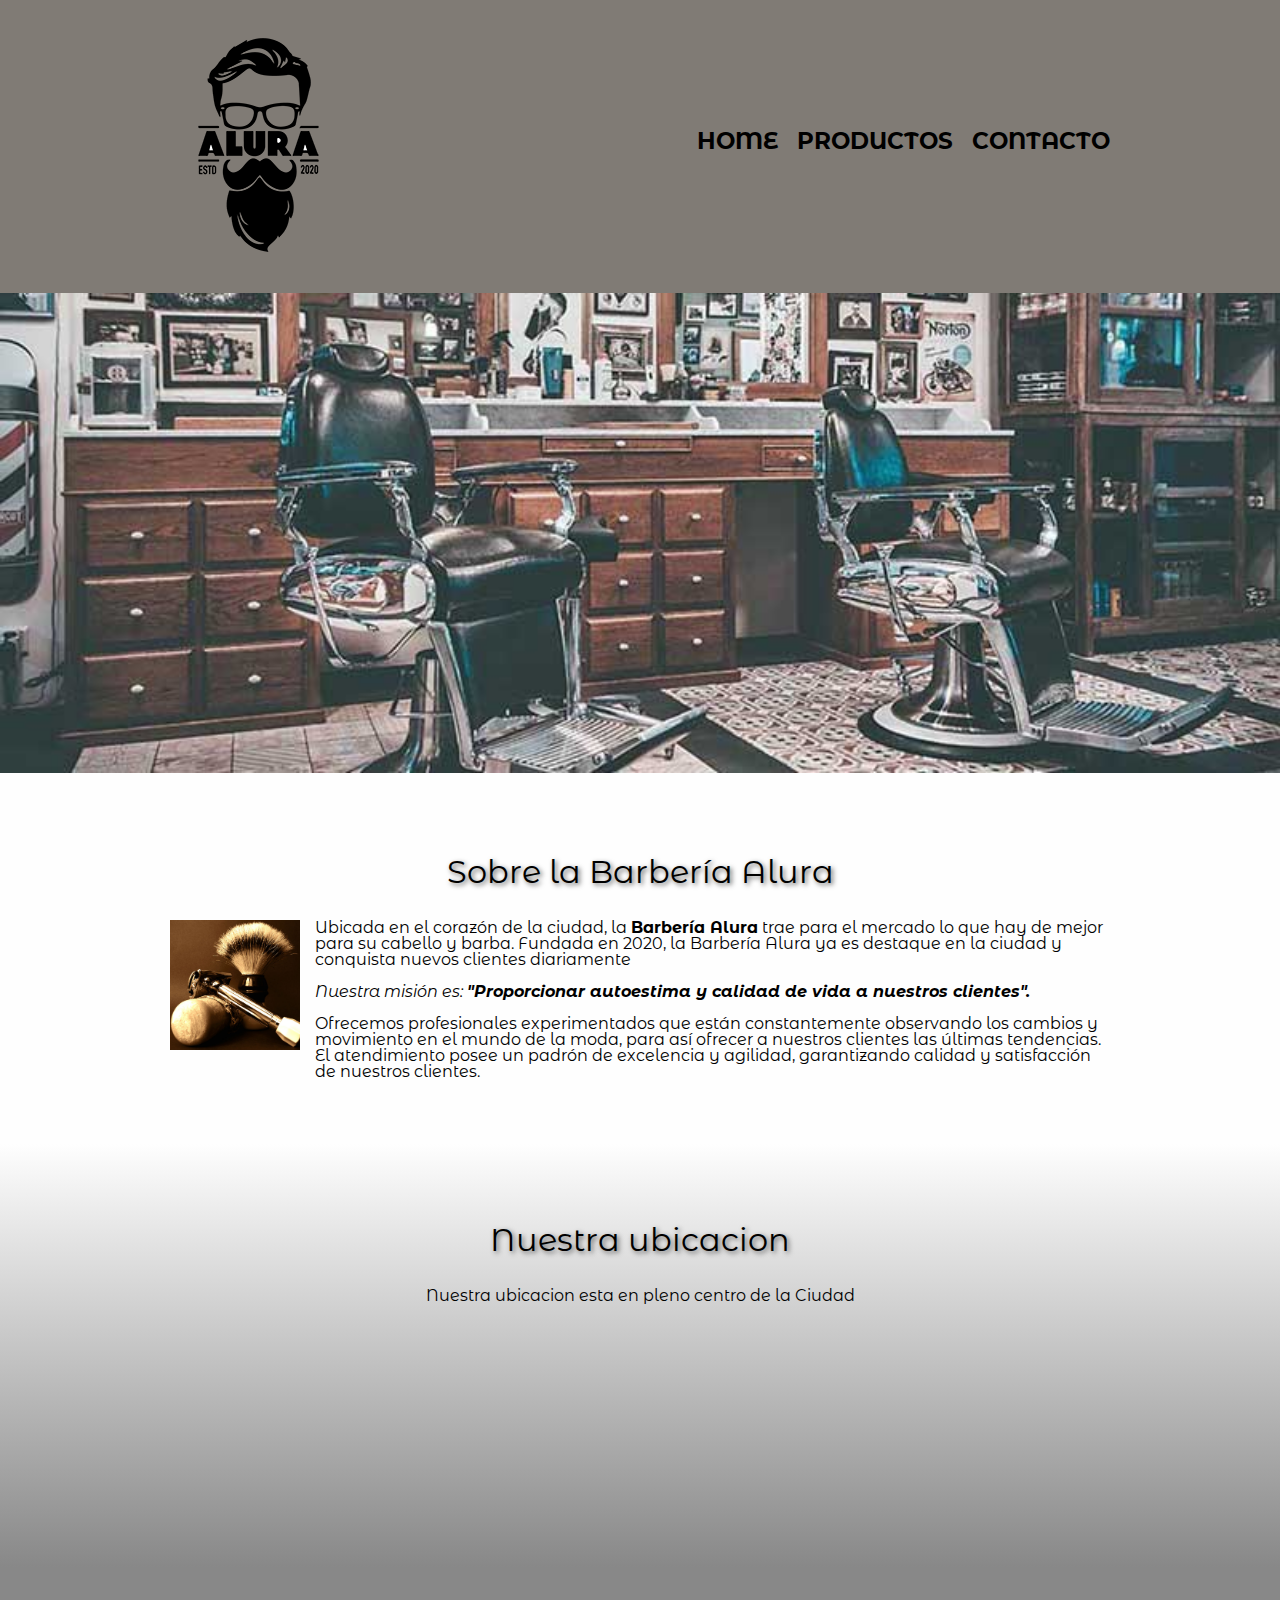
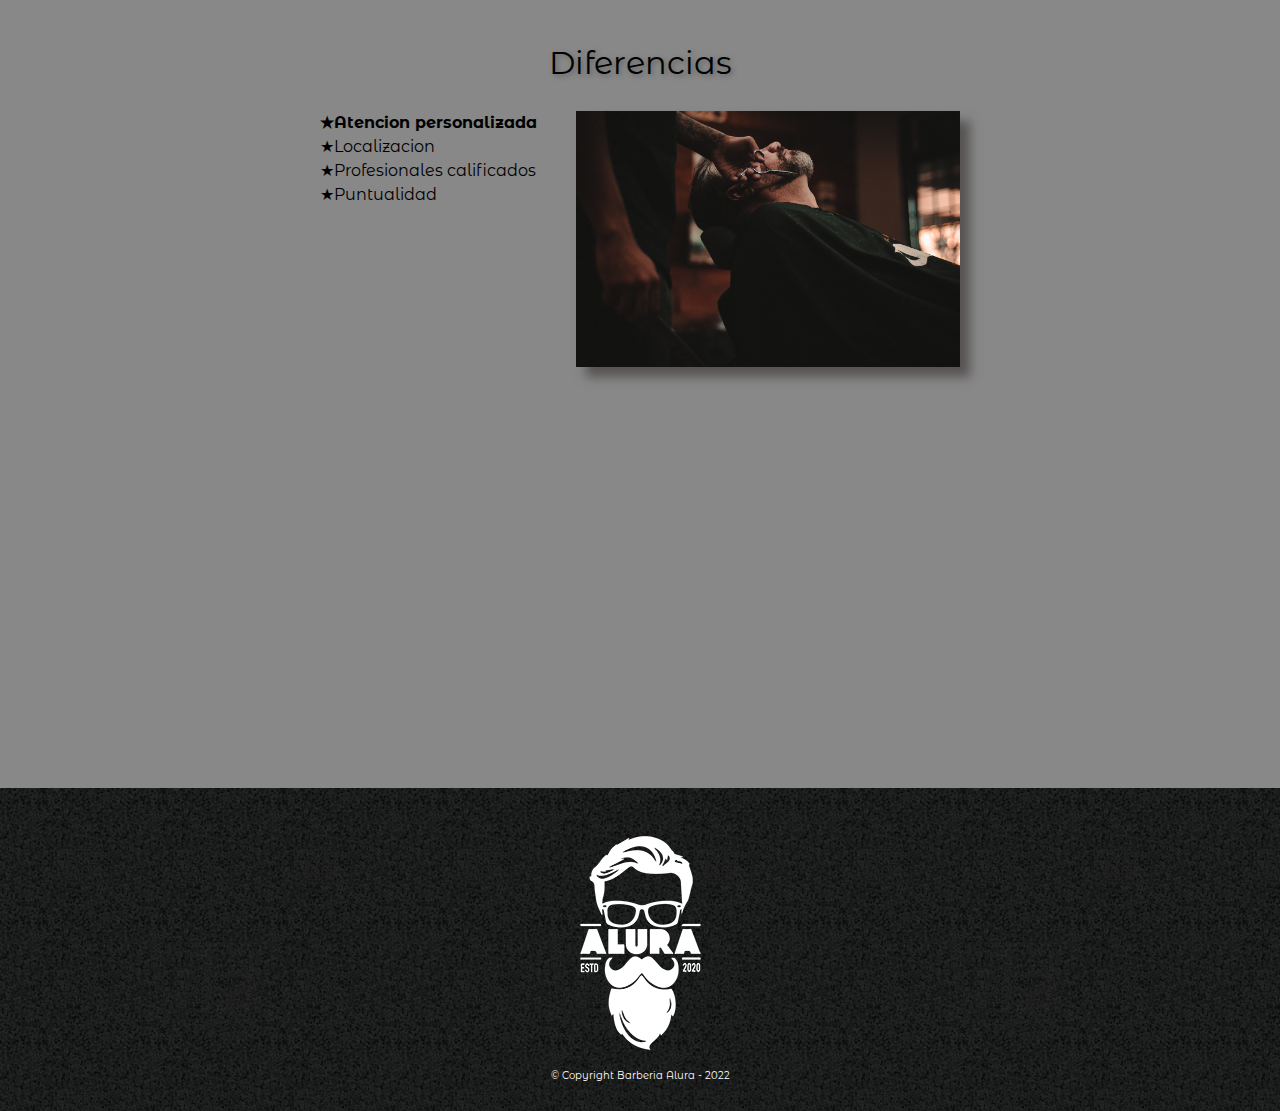
<file: index.html>
<!DOCTYPE html>
<html lang="es">
    <head>
        <title>Barberia Proyect</title>
        <meta charset="UTF-8">
        <meta name="viewport" content="width=device-width">
        
        <link href="https://fonts.googleapis.com/css2?family=Montserrat+Alternates:wght@100&display=swap" rel="stylesheet">

        <link rel="stylesheet" href="css/reset.css">
        <link rel="stylesheet" href="css/style.css">

    </head>
    <body>
        <header>
            <div class="navegacion">
                <h1><img src="img/imagenes/logo.png" alt="logo barberia"></h1>
                <nav>
                    <ul>
                        <li><a href="index.html">Home</a></li>
                        <li><a href="productos.html">Productos</a></li>
                        <li><a href="contacto.html">Contacto</a></li>
                    </ul>
                </nav>
            </div>
        </header>
        

        <main>
            <img id="banner" src="/img/banner.jpg">
       
            <section class="principal">
                <h2 id="tituloPrincipal">Sobre la Barbería Alura</h2>

                <img class="utensilios" src="img/utensilios[1].jpg" alt="utensilios de un barbero">
                
                <p id="info">Ubicada en el corazón de la ciudad, la <strong>Barbería Alura</strong> trae para el mercado lo que hay de mejor para su cabello y barba. Fundada en 2020, la Barbería Alura ya es destaque en la ciudad y conquista nuevos clientes diariamente</p>
        
                <p id="mision"><em>Nuestra misión es: <strong>"Proporcionar autoestima y calidad de vida a nuestros clientes".</strong></em></p>
        
                <p id="extra">Ofrecemos profesionales experimentados que están constantemente observando los cambios y movimiento en el mundo de la moda, para así ofrecer a nuestros clientes las últimas tendencias. El atendimiento posee un padrón de excelencia y agilidad, garantizando calidad y 
                satisfacción de nuestros clientes. </p>
            </section>

            <section id="mapa">
                <h2 id="tituloPrincipal">Nuestra ubicacion</h2>
                <p>Nuestra ubicacion esta en pleno centro de la Ciudad</p>
                <div class="mapaContenido">
                    <iframe src="https://www.google.com/maps/embed?pb=!1m18!1m12!1m3!1d3656.4498404748983!2d-46.63452058507005!3d-23.588194784669614!2m3!1f0!2f0!3f0!3m2!1i1024!2i768!4f13.1!3m3!1m2!1s0x94ce5a2b2ed7f3a1%3A0xab35da2f5ca62674!2sCaelum%20-%20Education%20and%20Innovation!5e0!3m2!1ses!2sar!4v1649705737241!5m2!1ses!2sar" width="100%" height="55%" style="border:0;" allowfullscreen="" loading="lazy" referrerpolicy="no-referrer-when-downgrade"></iframe>
                </div>
            </section>
            
            <section class="diferencias">
                <h3 id="tituloPrincipal">Diferencias</h3>
                <div class="contenidoDiferencias">
                    <ul class="listaDiferencias">
                        <li class="item">Atencion personalizada</li>
                        <li class="item">Localizacion</li>
                        <li class="item">Profesionales calificados</li>
                        <li class="item">Puntualidad</li>
                    </ul><img class="imagenDiferencias" src="img/diferenciales/diferenciales.jpg">
                </div>
                <div class="video">
                    <iframe width="100%" height="315" src="https://www.youtube.com/embed/wcVVXUV0YUY" frameborder="0" allow="accelerometer; autoplay; clipboard-write; encrypted-media; gyroscope; picture-in-picture" allowfullscreen></iframe>
                </div>
            </section>    
        </main>

        <footer>
            <img src="img/imagenes/logo-blanco.png" alt="logo barberia">
            <p id="textoFooter">&copy; Copyright Barberia Alura - 2022</p>
        </footer>

    </body>
</html>
</file>
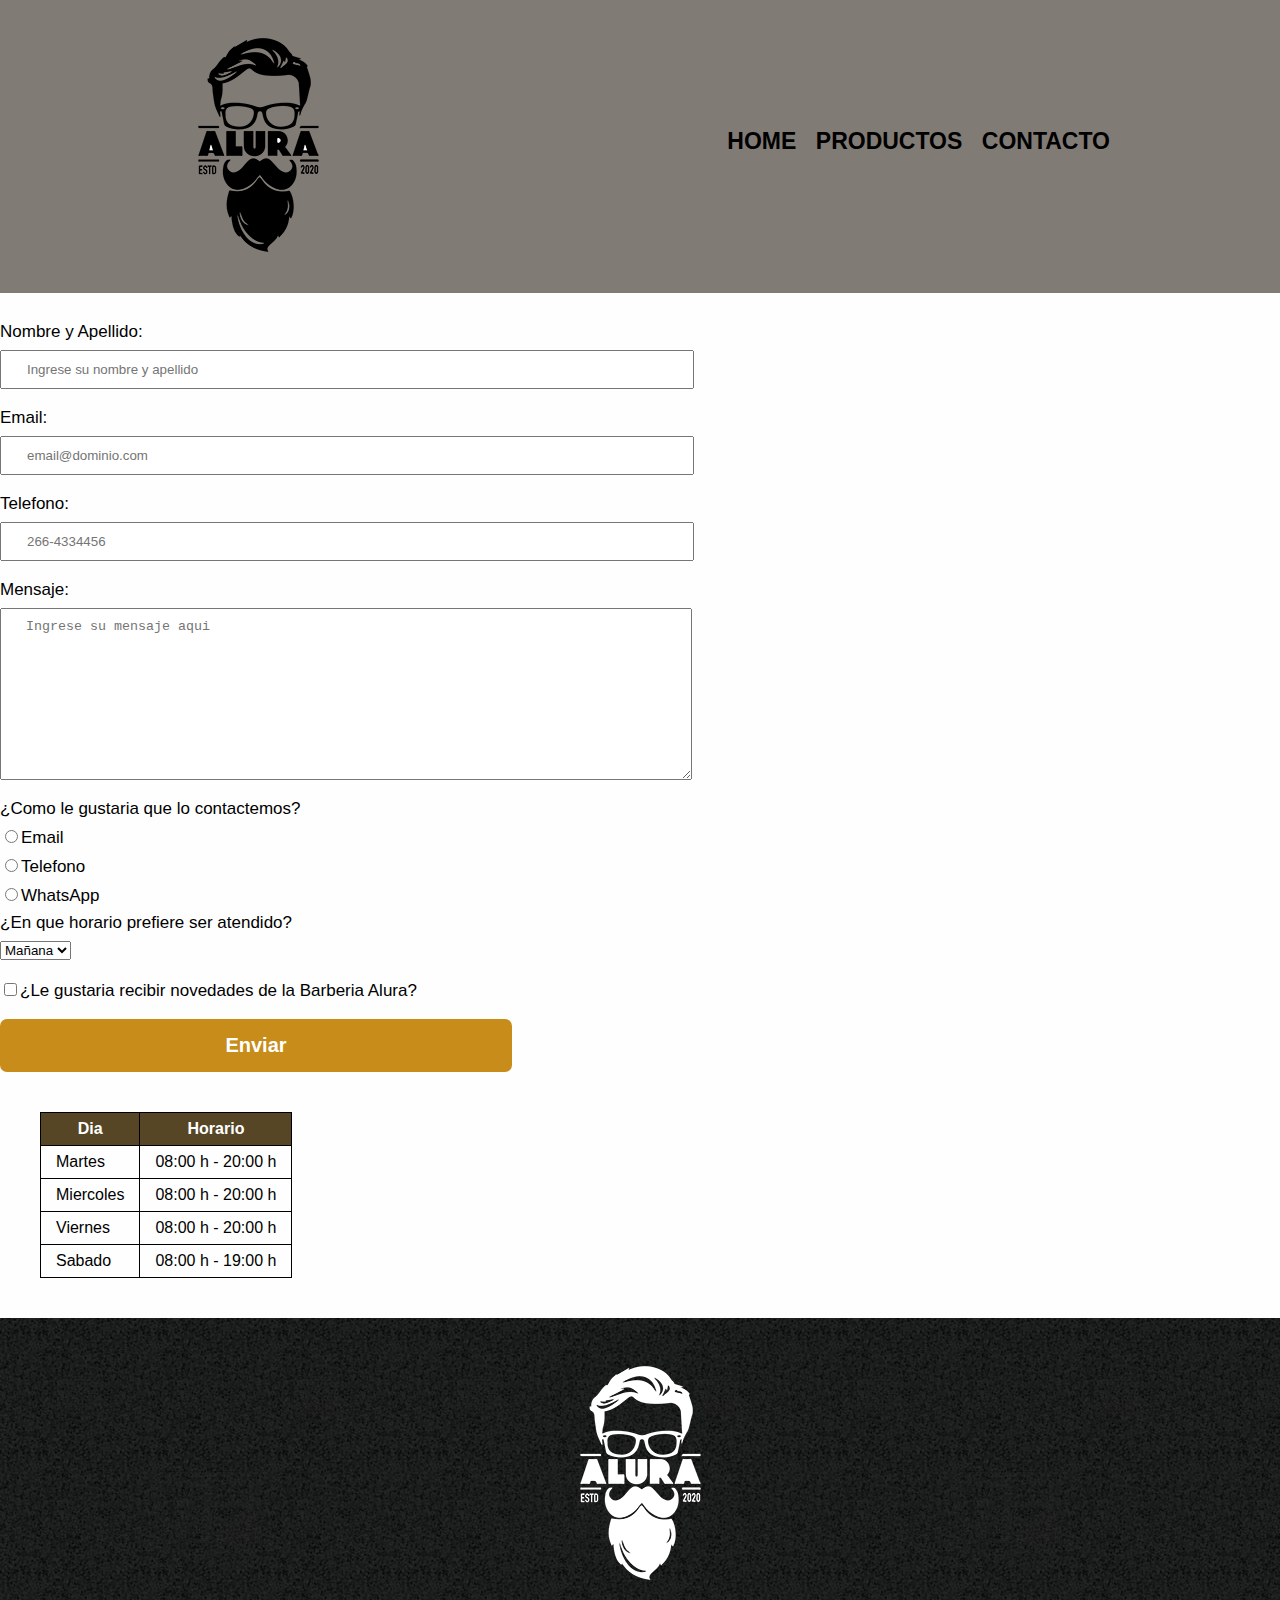
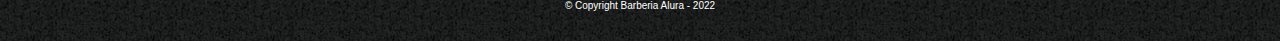
<file: contacto.html>
<!DOCTYPE html>
<html>
    <head>
        <title>Productos Barberia</title>
        <meta charset="UTF-8">
        <link rel="stylesheet" href="css/reset.css">
        <link rel="stylesheet" href="css/style.css">
    </head>
    <body>
        <header>
            <div class="navegacion">
                <h1><img src="img/imagenes/logo.png" alt="logo barberia"></h1>
                <nav>
                    <ul>
                        <li><a href="index.html">Home</a></li>
                        <li><a href="productos.html">Productos</a></li>
                        <li><a href="contacto.html">Contacto</a></li>
                    </ul>
                </nav>
            </div>
        </header>

        <main>
            <form action="">
                <label for="nombreYapellido">Nombre y Apellido:</label>
                <input type="text" class="inputPadron" name="nombreYapellido" id="nombreYapellido" placeholder="Ingrese su nombre y apellido" required>
                
                <label for="email">Email:</label>
                <input type="email" class="inputPadron" name="email" id="email" placeholder="email@dominio.com" required>
                
                <label for="telefono">Telefono:</label>
                <input type="tel" class="inputPadron" name="telefono" id="telefono" placeholder="266-4334456" required>
                
                <label for="mensaje">Mensaje:</label>
                <textarea class="inputPadron" name="mensaje" id="mensaje" cols="70" rows="10" placeholder="Ingrese su mensaje aqui"></textarea>
                
                <fieldset>
                    <legend>¿Como le gustaria que lo contactemos?</legend>
                    <label for="radioEmail"><input type="radio" name="contacto" id="radioEmail" value="Email">Email</label>
        
                    <label for="radioTelefono"><input type="radio" name="contacto" id="radioTelefono" value="Telefono">Telefono</label>
                        
                    <label for="radioWhatsApp"><input type="radio" name="contacto" id="radioWhatsApp" value="WhatsApp">WhatsApp</label>
                </fieldset>

                <fieldset>
                    <legend>¿En que horario prefiere ser atendido?</legend>
                    <select name="horaAtencion" id="horaAtencion">
                        <option value="mañana">Mañana</option>
                        <option value="tarde">Tarde</option>
                        <option value="noche">Noche</option>
                    </select>    
                </fieldset>

                <label class="checkbox" for="novedades"><input type="checkbox" name="novedades" id="novedades">¿Le gustaria recibir novedades de la Barberia Alura?</label>

                <input type="submit" name="submit" id="enviar" value="Enviar">
            </form>

            <table>
                <thead>
                    <tr>
                        <th>Dia</th>
                        <th>Horario</th>
                    </tr>
                </thead>
                <tbody>
                    <tr>
                        <td>Martes</td>
                        <td>08:00 h - 20:00 h</td>
                    </tr>
                    <tr>
                        <td>Miercoles</td>
                        <td>08:00 h - 20:00 h</td>
                    </tr>
                    <tr>
                        <td>Viernes</td>
                        <td>08:00 h - 20:00 h</td>
                    </tr>
                    <tr>
                        <td>Sabado</td>
                        <td>08:00 h - 19:00 h</td>
                    </tr>
                </tbody>
            </table>

        </main>

        <footer>
            <img src="img/imagenes/logo-blanco.png" alt="logo barberia">
            <p id="textoFooter">&copy; Copyright Barberia Alura - 2022</p>
        </footer>
    </body>
</html>
</file>
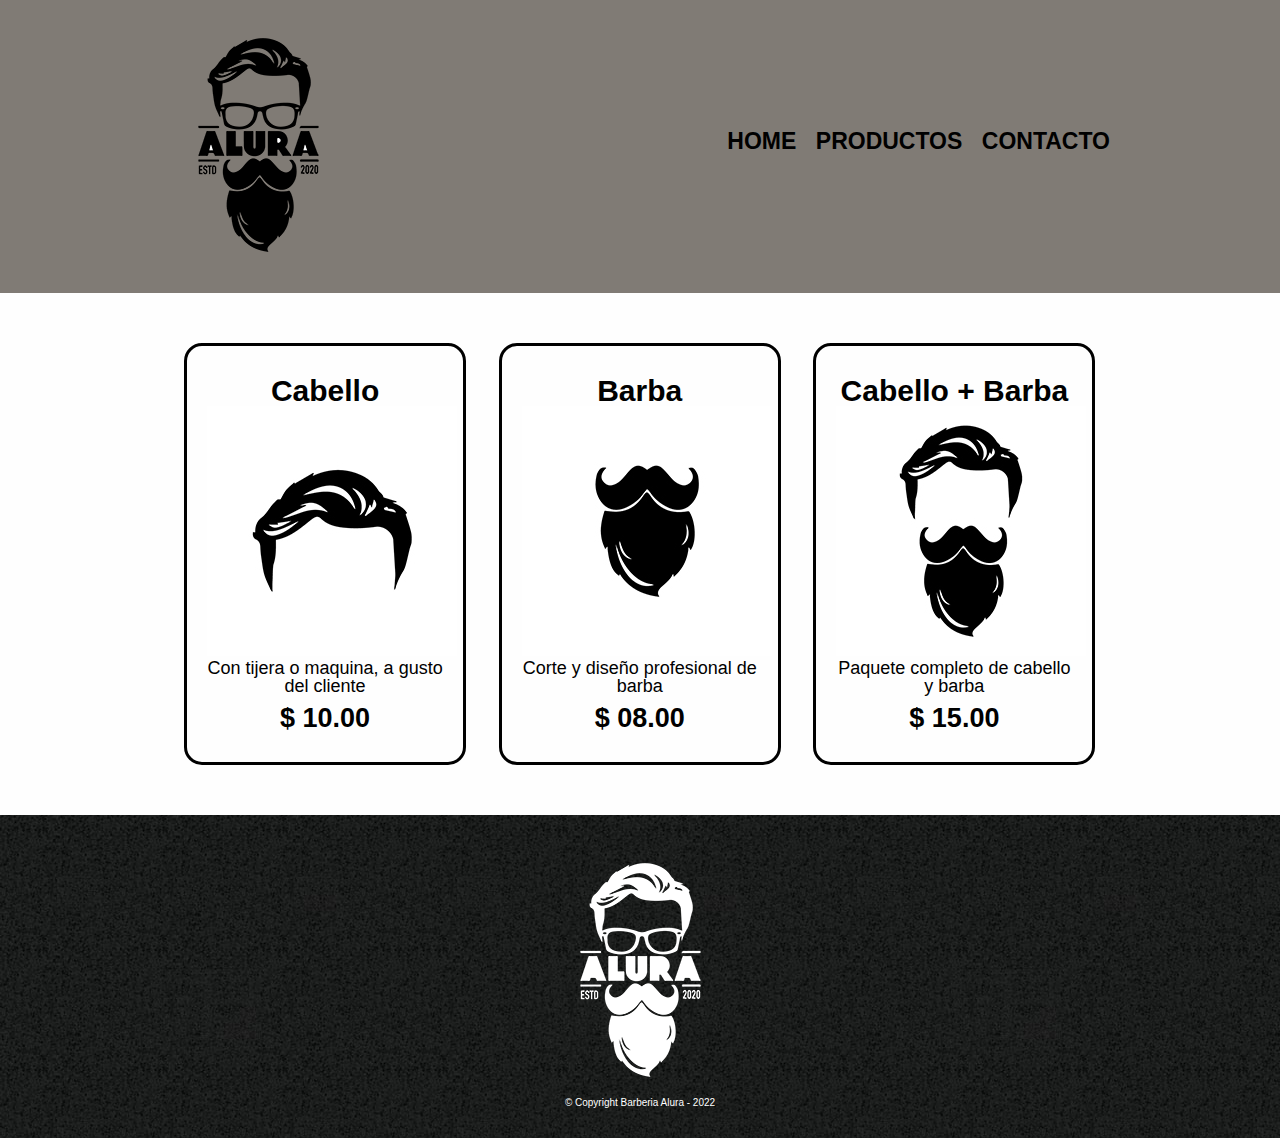
<file: productos.html>
<!DOCTYPE html>
<html>
    <head>
        <title>Productos Barberia</title>
        <meta charset="UTF-8">
        <link rel="stylesheet" href="css/reset.css">
        <link rel="stylesheet" href="css/style.css">
    </head>
    <body>
        <header>
            <div class="navegacion">
                <h1><img src="img/imagenes/logo.png" alt="logo-barberia"></h1>
                <nav>
                    <ul>
                        <li><a href="index.html">Home</a></li>
                        <li><a href="productos.html">Productos</a></li>
                        <li><a href="contacto.html">Contacto</a></li>
                    </ul>
                </nav>
            </div>
        </header>

        <main>
            <ul class="productos">
                <li>
                    <h2>Cabello</h2>
                    <img src="img/imagenes/cabello.jpg" alt="cabelloImagen">
                    <p class="descripcionProducto">Con tijera o maquina, a gusto del cliente</p>
                    <p class="precioProducto">$ 10.00</p>
                </li>
                <li>
                    <h2>Barba</h2>
                    <img src="img/imagenes/barba.jpg" alt="barbaImagen">
                    <p class="descripcionProducto">Corte y diseño profesional de barba</p>
                    <p class="precioProducto">$ 08.00</p>
                </li>
                <li>
                    <h2>Cabello + Barba</h2>
                    <img src="img/imagenes/cabello+barba.jpg" alt="cabelloYBarbaImagen">
                    <p class="descripcionProducto">Paquete completo de cabello y barba</p>
                    <p class="precioProducto">$ 15.00</p>
                </li>
            </ul>
            
        </main>

        <footer>
            <img src="img/imagenes/logo-blanco.png" alt="logoBlanco">
            <p id="textoFooter">&copy; Copyright Barberia Alura - 2022</p>
        </footer>
    </body>
</html>
</file>
<file: css/style.css>
body {
    font-family: 'Montserrat Alternates', sans-serif;
    background-color: #FEFEFE;
}

header {
    background-color: rgb(128, 123, 117);
    padding: 20px 0px;
}

.navegacion {
    width: 940px;
    position: relative;
    margin: 0 auto;
}

nav {
    position: absolute;
    top: 110px;
    right: 0;
}

nav li {
    display: inline;
    margin: 0 0 0 15px;
}

nav a {
    text-transform: uppercase;
    color: black;
    font-weight: bold;
    font-size: 23px;
    text-decoration: none;
}

nav a:hover{
    color: #c78c19;
    text-decoration: underline;
}

.productos {
    width: 940px;
    margin: 0 auto;
    padding: 50px;
}

.productos li {
    display: inline-block;
    width: 30%;
    text-align: center;
    align-items: center;
    vertical-align: top;
    margin: 0 1.5%;
    padding: 30px 20px;
    box-sizing: border-box;
    border-width: 3px;
    border-style: solid;
    border-color: black;
    border-radius: 18px;
}

.productos li:hover{
    border-color: #c78c19;
}

.productos li:active{
    border-color: #088c19;
}

.productos h2 {
    font-size: 30px;
    font-weight: bold;
}

.productos li:hover h2{
    font-size: 33px;
}

.descripcionProducto {
    font-size: 18px;
}

.precioProducto {
    font-size: 27px;
    font-weight: bold;
    margin-top: 10px;
}

form {
    margin: 30px 0;
}

form label, form legend {
    display: block;
    font-size: 17px;
    margin: 0 0 10px;
}

.inputPadron {
    display: block;
    margin: 0 0 20px;
    padding: 10px 25px;
    width: 50%;
}

.checkbox {
    margin: 20px 0;
}

#enviar {
    width: 40%;
    padding: 15px 0;
    font-size: 20px;
    font-weight: bold;
    color: white;
    border: none;
    border-radius: 7px;
    background-color: #c78c19;
    transition: 0.5s all;
    cursor: pointer;
}

#enviar:hover {
    background: rgb(121, 29, 21);
    transform: scale(1.1);
}

table {
    margin: 40px 40px;
}

thead {
    background-color: #564625;
    color: white;
    font-weight: bold;
}

td, th {
    border: 1px solid black;
    padding: 8px 15px;
}

footer{
    text-align: center;
    background-image: url(/img/imagenes/bg.jpg);
    padding: 30px;
}

#textoFooter{
    color: white;
    font-size: 10px;
}

/*CSS para pagina HOME*/
#banner {
    width: 100%;
}

#tituloPrincipal {
    text-align: center;
    font-size: 2em;
    margin: 1em 0 1em;
    text-shadow: 2px 2px 5px rgb(95, 95, 95);
}

.principal {
    padding: 3em 0;
    background: #FEFEFE;
    width: 940px;
    margin: 0 auto;
}

.principal p{
    margin: 0 0 1em;
}

.principal strong {
    font-weight: bold;
}

.principal em {
    font-style: italic;
}

.utensilios {
    width: 130px;
    float:left;
    margin: 0 15px 15px 0;
}

#mapa {
    padding: 3em 0;
    background: linear-gradient(#FEFEFE, #888888);
}

#mapa p {
    margin: 0 0 2em;
    text-align: center;
}

.mapaContenido {
    padding: 15px;
    text-align: center;
    width: 940px;
    margin: 0 auto;
}

.diferencias {
    padding: 3em;
    background-color: #888888;
}

.contenidoDiferencias {
    width: 640px;
    margin: 0 auto;
}

.listaDiferencias {
    width: 40%;
    display: inline-block;
    vertical-align: top;
}

.item {
    line-height: 1.5;
}

.item:first-child{
    font-weight: bold;
}

.item:before {
    content: "★";
}

.imagenDiferencias {
    width: 60%;
    transition: 400ms;
    box-shadow: 10px 10px 10px rgb(87, 83, 83);
}

.imagenDiferencias:hover {
    opacity: 0.8;
}

.video{
    padding: 10px;
    width: 560px;
    margin: 1em auto;
}

@media screen and (max-width: 480px) {
    h1 {
        text-align: center;
    }

    nav {
        position: static;
    }

    .navegacion, .principal, .mapaContenido, .contenidoDiferencias, .video {
        width: auto;
    }

    .listaDiferencias, .imagenDiferencias {
        width: 100%;
    }
}
</file>
